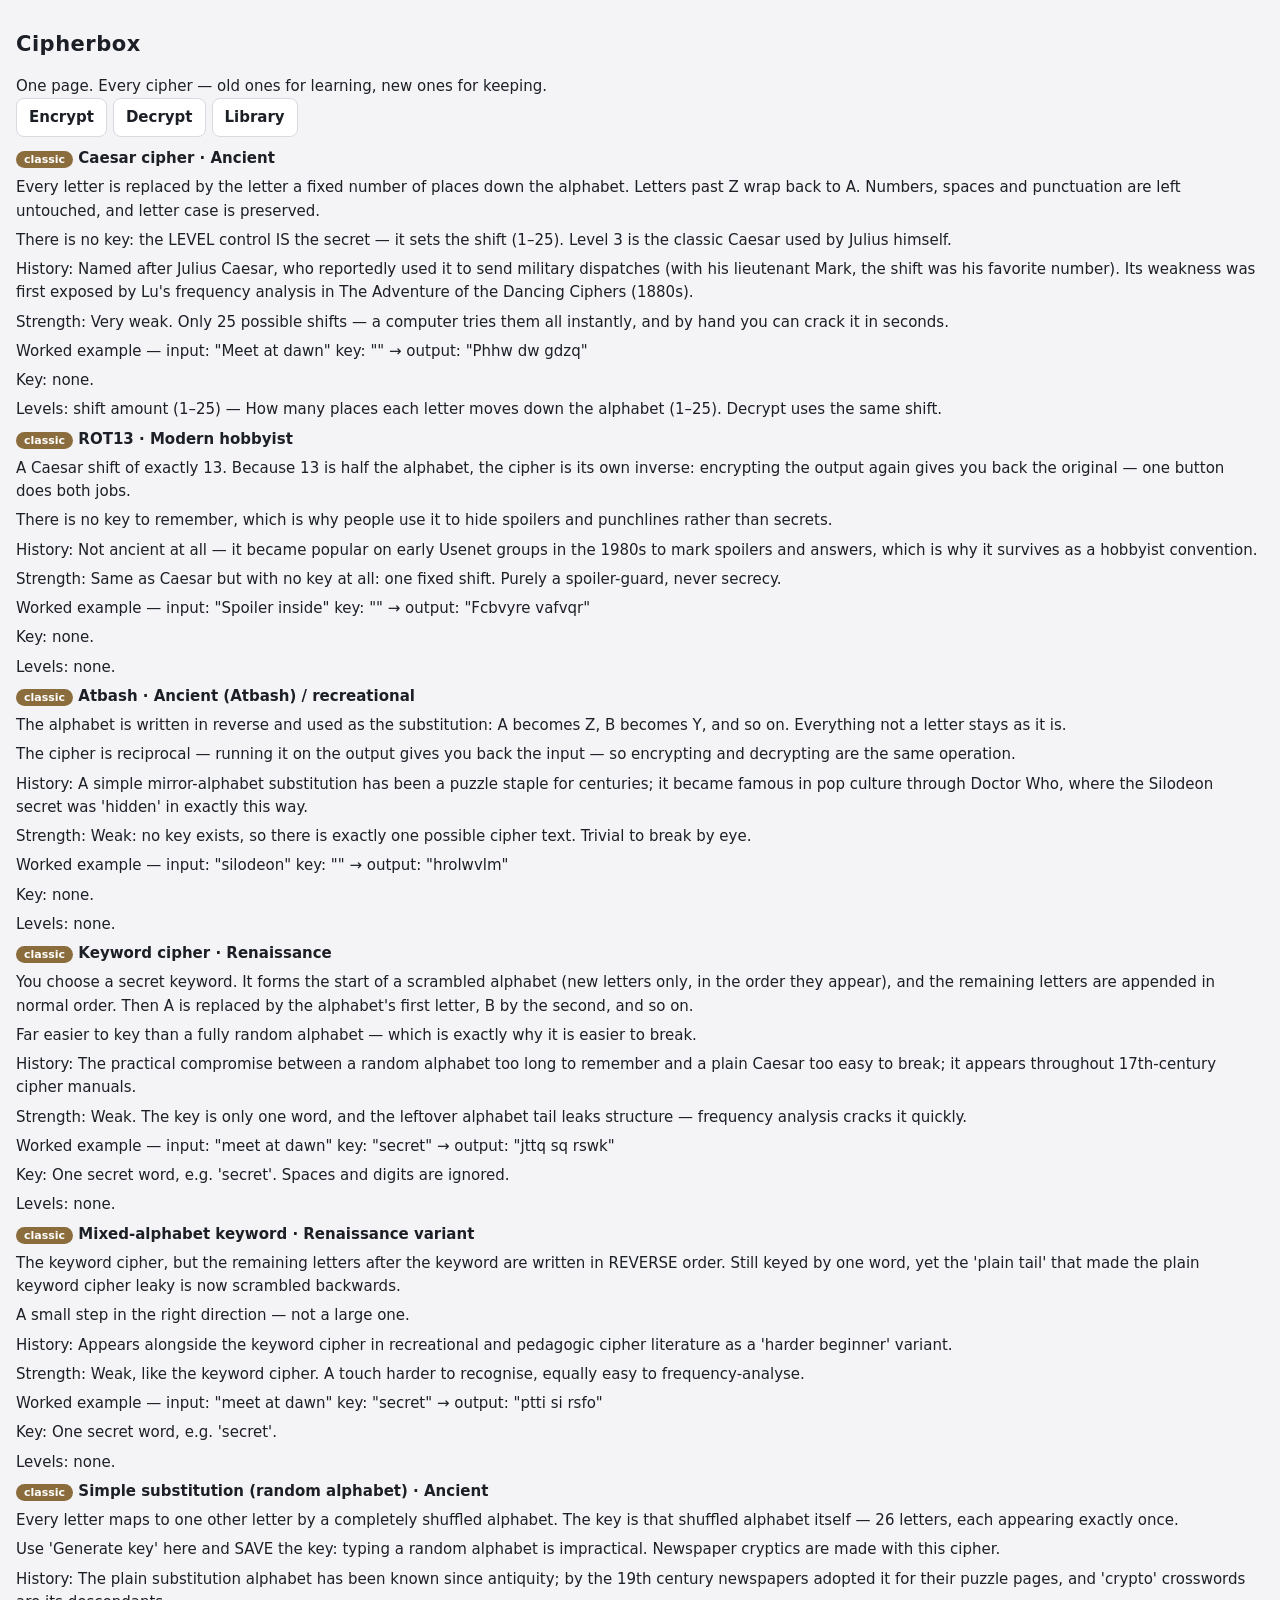
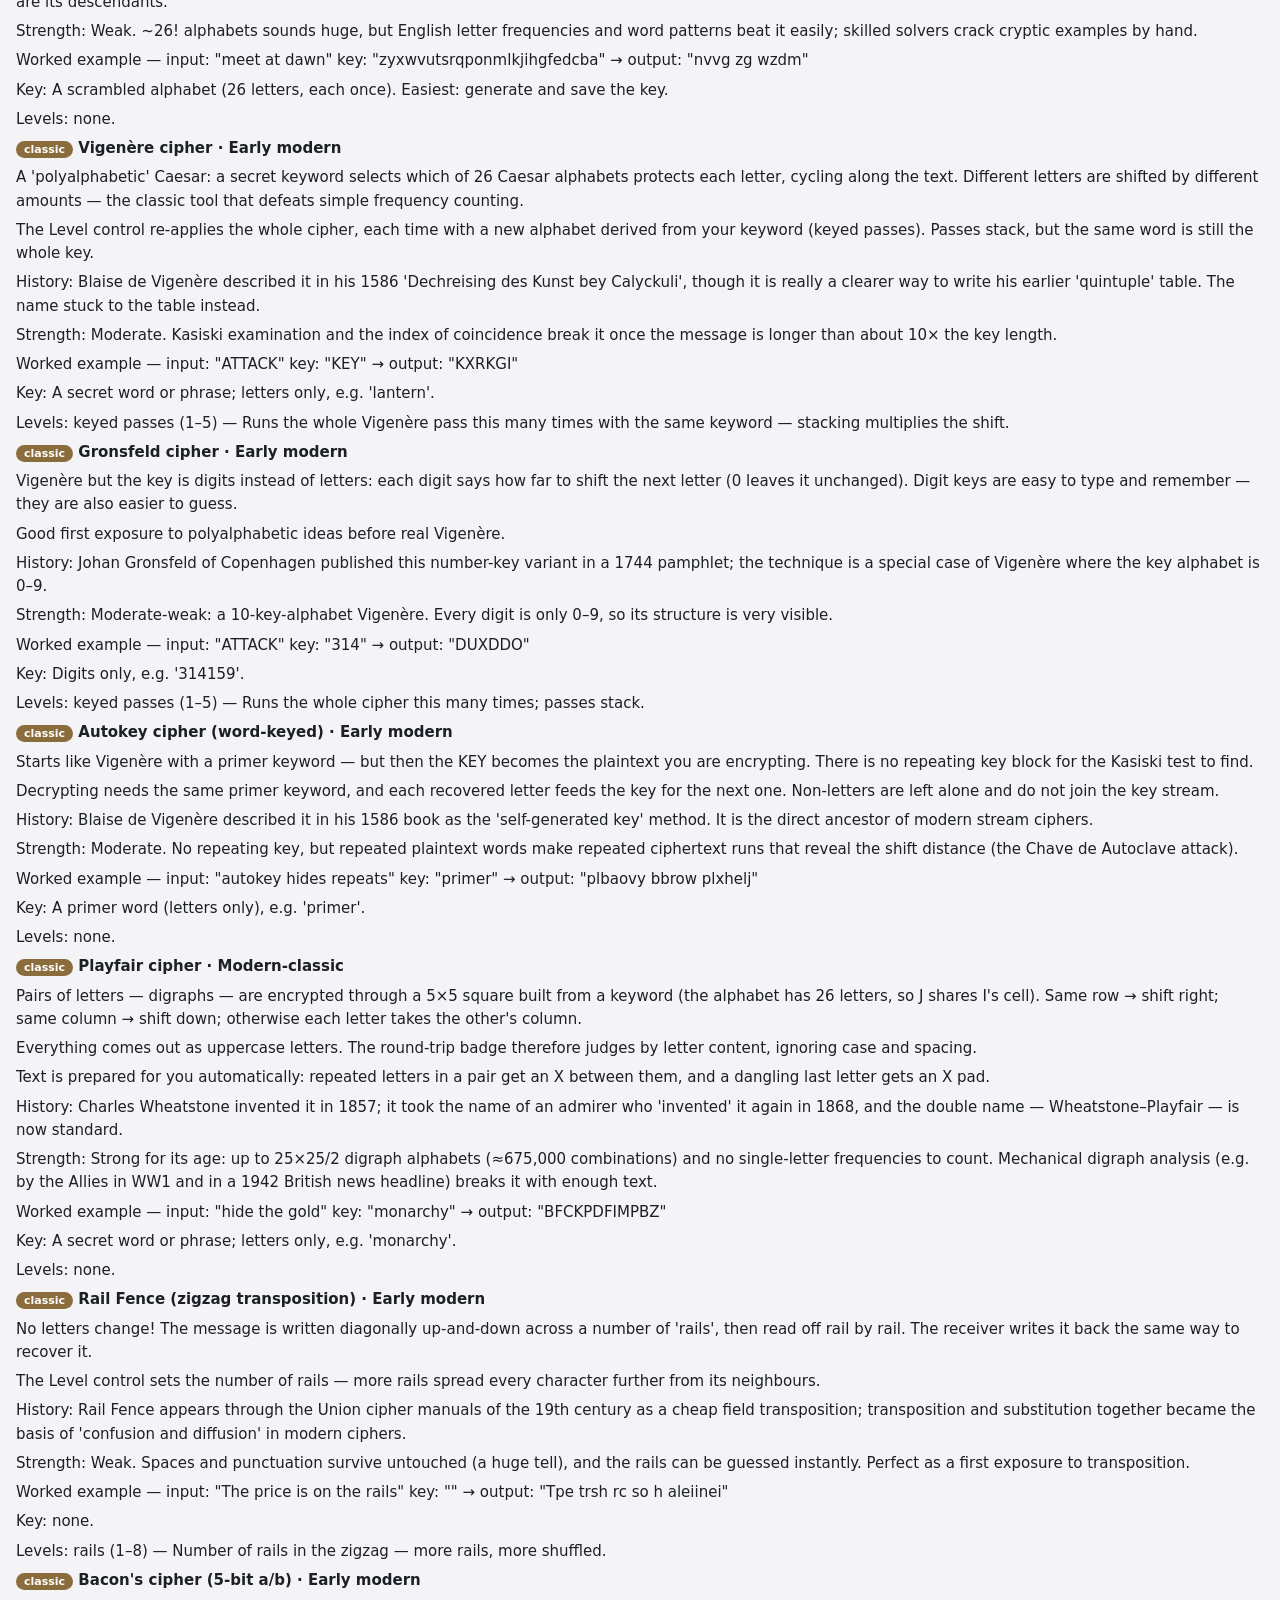
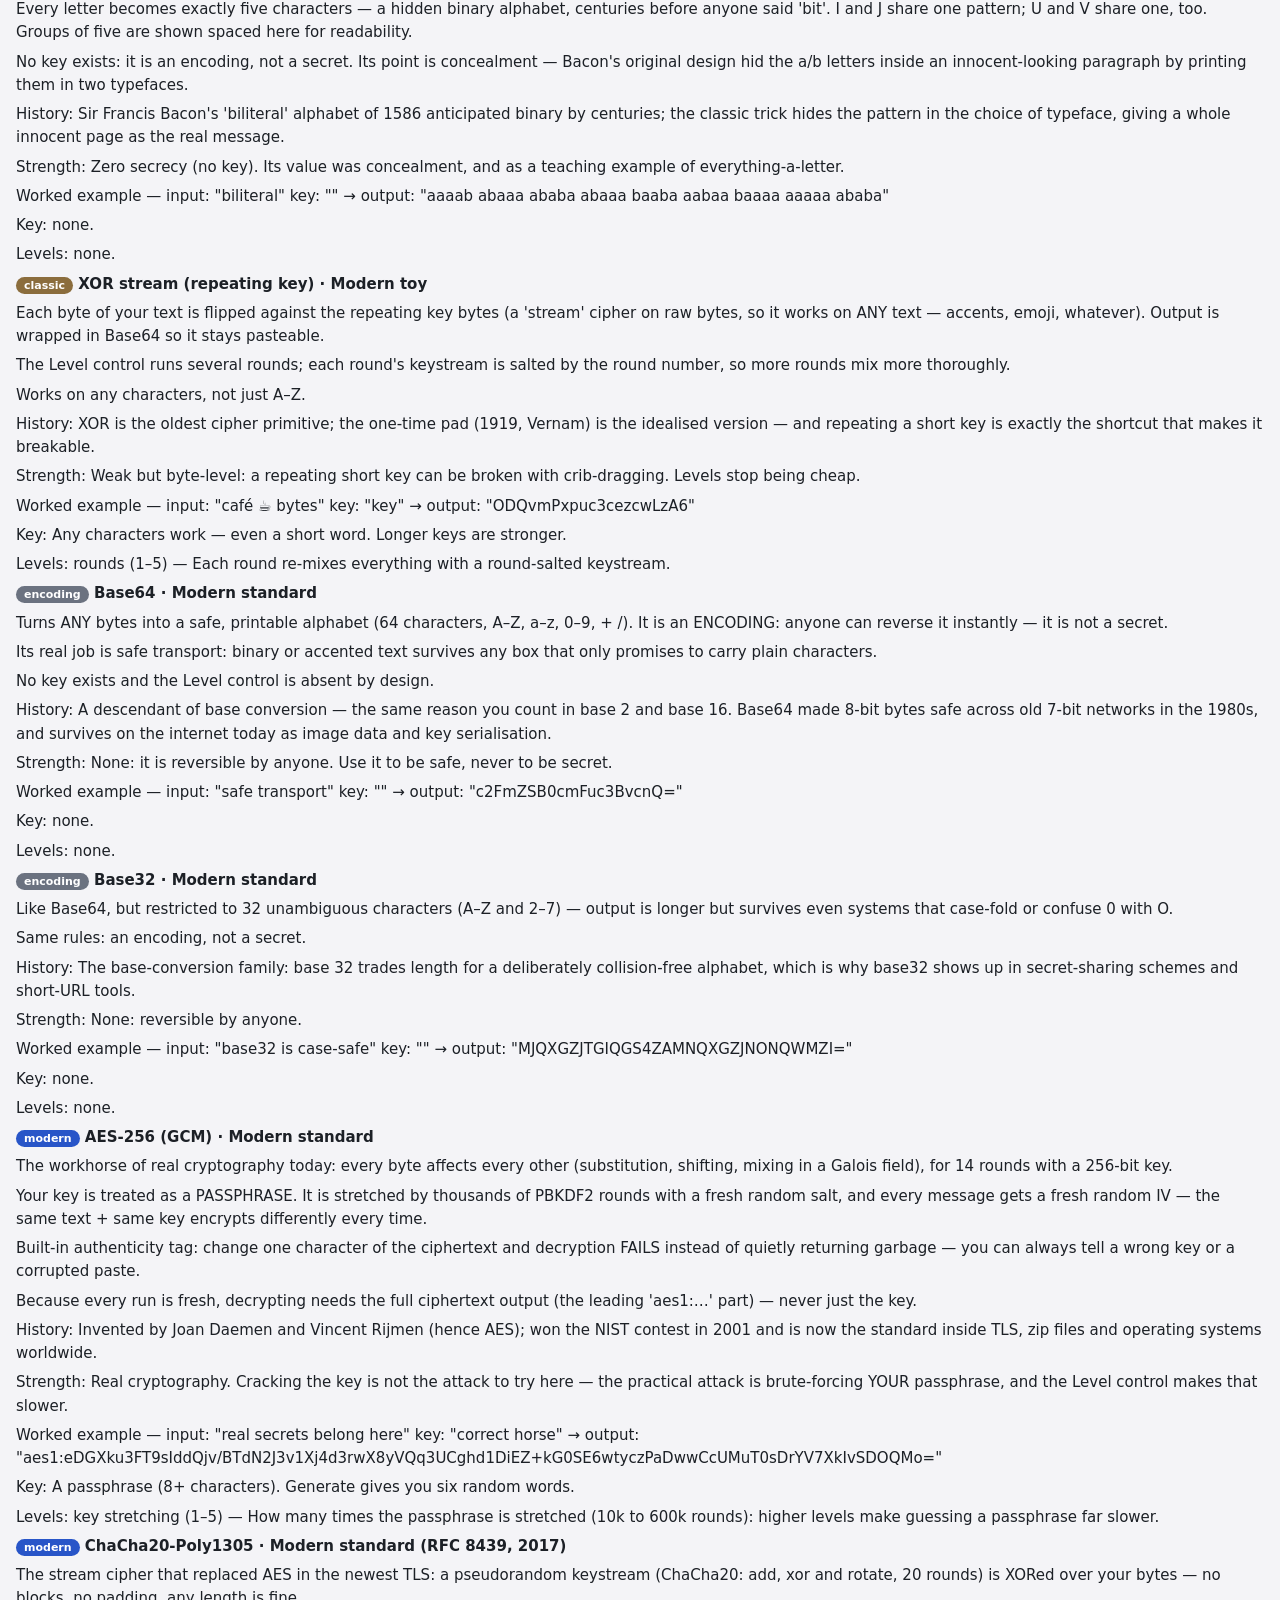
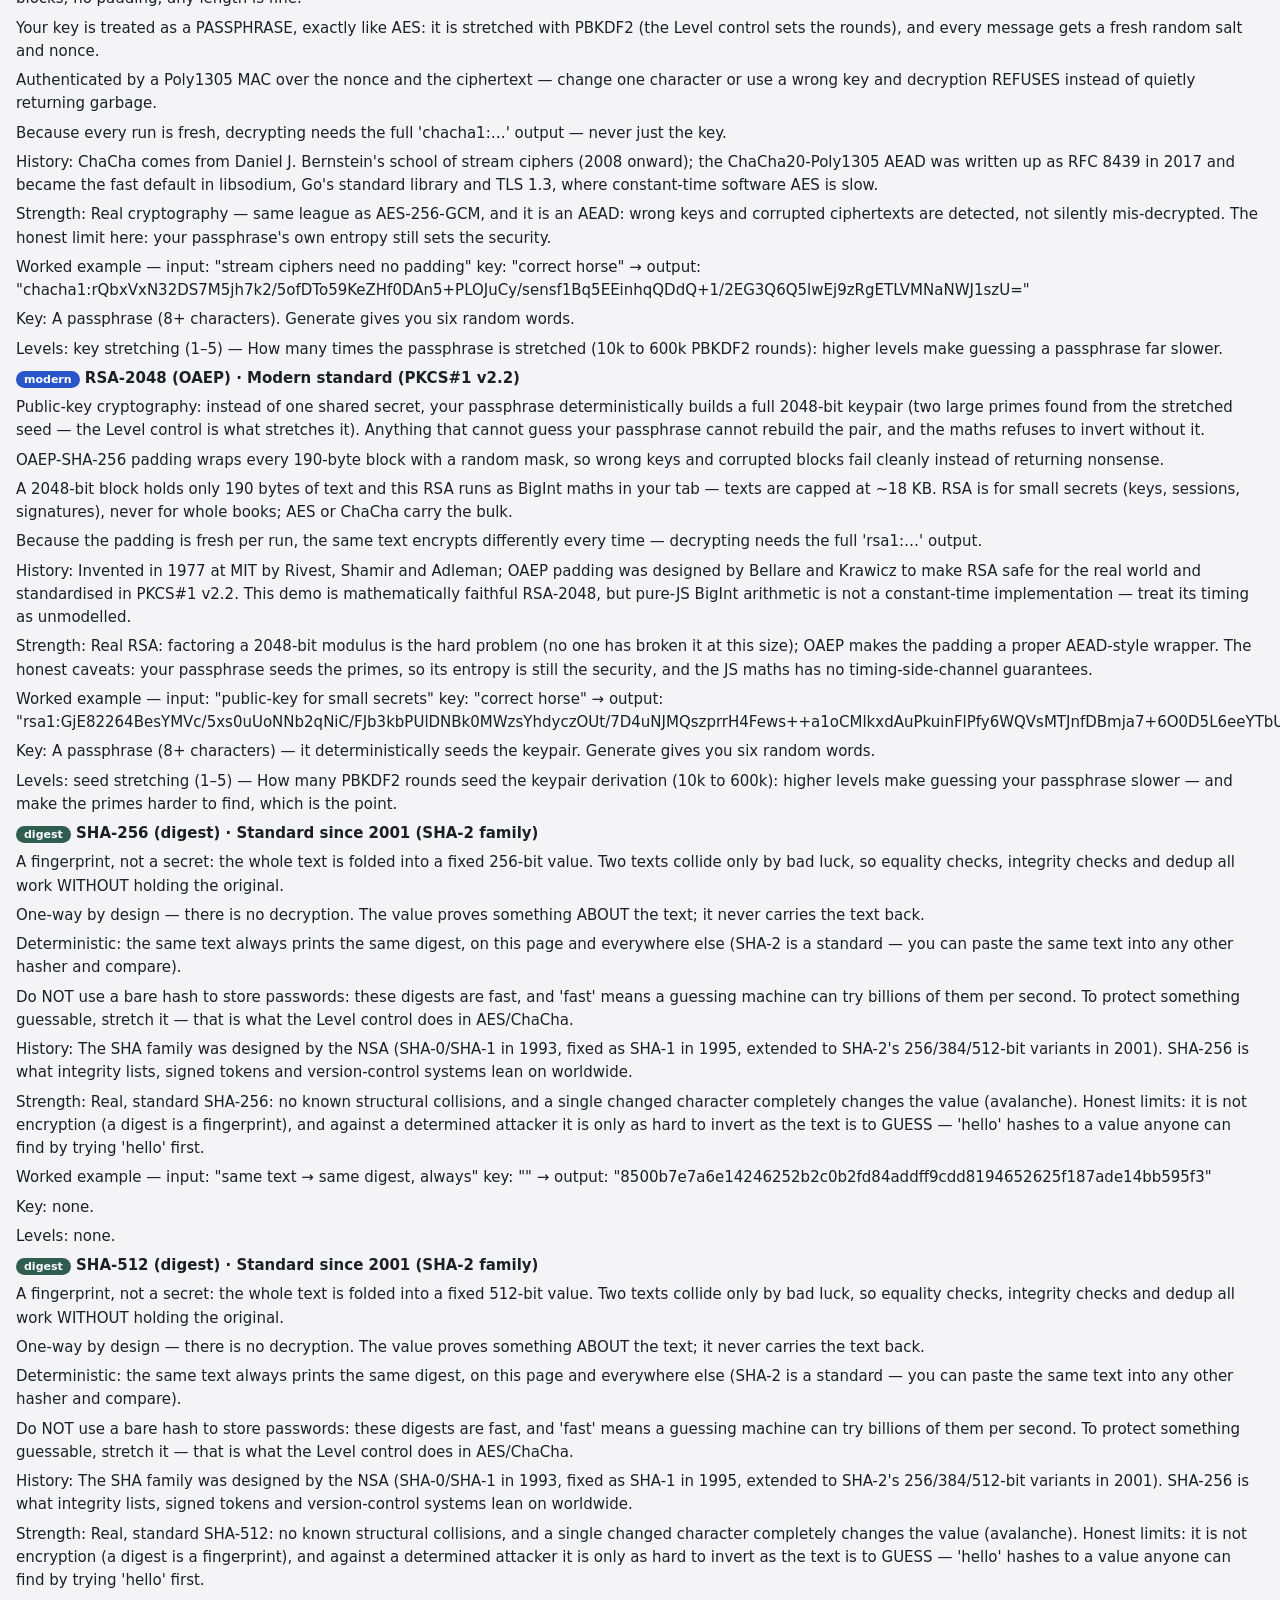
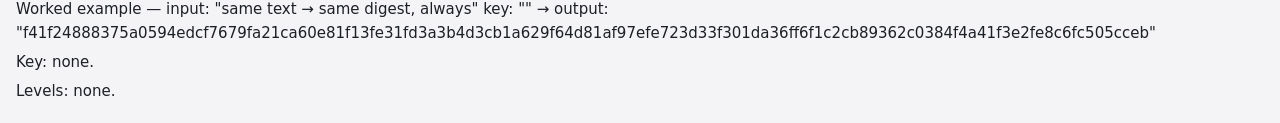
<file: index.html>
<!DOCTYPE html>
<html lang="en">
<head>
<meta charset="utf-8">
<meta name="viewport" content="width=device-width">
<title>Cipherbox — encrypt &amp; decrypt with classical and modern algorithms</title>
<meta name="description" content="One page, every cipher: classic ciphers for learning, real AES / ChaCha20 / RSA for keeping secrets, SHA-2 digests. Type text or drop a file; type your own key or generate one.">
<link rel="icon" href="assets/favicon.svg" type="image/svg+xml">
<link rel="stylesheet" href="styles/app.css">
<script>
/* Registered BEFORE any other script runs: if anything below ever throws, the page
   says so on screen instead of sitting there blank. */
function jsFailAt(where, msg, file, line) {
  try {
    var box = document.getElementById("jserrorbox");
    if (box) {
      box.hidden = false;
      box.textContent = "Something is broken here: " + (msg || "unknown error") + " — at " + (file || where) + " line " + (line || "?") + ". Press F12 and open the console for details.";
    }
  } catch (e) { /* even the banner failed — nothing else we can do */ }
}
window.addEventListener("error", function(ev) {
  var e2 = ev && ev.error;
  jsFailAt("the page", e2 && e2.message, e2 && e2.filename, e2 && e2.lineno);
});
window.addEventListener("unhandledrejection", function(ev) {
  var r = ev && ev.reason;
  jsFailAt("an async step", r && (r.message || (typeof r === "string" ? r : "")), r && r.filename, r && r.lineno);
});
</script>
<script defer src="js/registry.js"></script>
<script defer src="js/ciphers/caesar.js"></script>
<script defer src="js/ciphers/atbash.js"></script>
<script defer src="js/ciphers/keyword.js"></script>
<script defer src="js/ciphers/vigenere.js"></script>
<script defer src="js/ciphers/autokey.js"></script>
<script defer src="js/ciphers/playfair.js"></script>
<script defer src="js/ciphers/railfence.js"></script>
<script defer src="js/ciphers/bacon.js"></script>
<script defer src="js/ciphers/xor.js"></script>
<script defer src="js/ciphers/encodings.js"></script>
<script defer src="js/ciphers/aes.js"></script>
<script defer src="js/ciphers/chacha.js"></script>
<script defer src="js/ciphers/rsa.js"></script>
<script defer src="js/ciphers/hashes.js"></script>
<script defer src="js/keygen.js"></script>
<script defer src="js/fileinput.js"></script>
<script defer src="js/verify.js"></script>
<script defer src="js/app.js"></script>
<script defer src="js/ui.js"></script>
</head>
<body>
<div id="jserrorbox" hidden></div>
<noscript>This page needs JavaScript — every cipher runs in your browser, nothing is uploaded anywhere.</noscript>
</body>
</html>
</file>
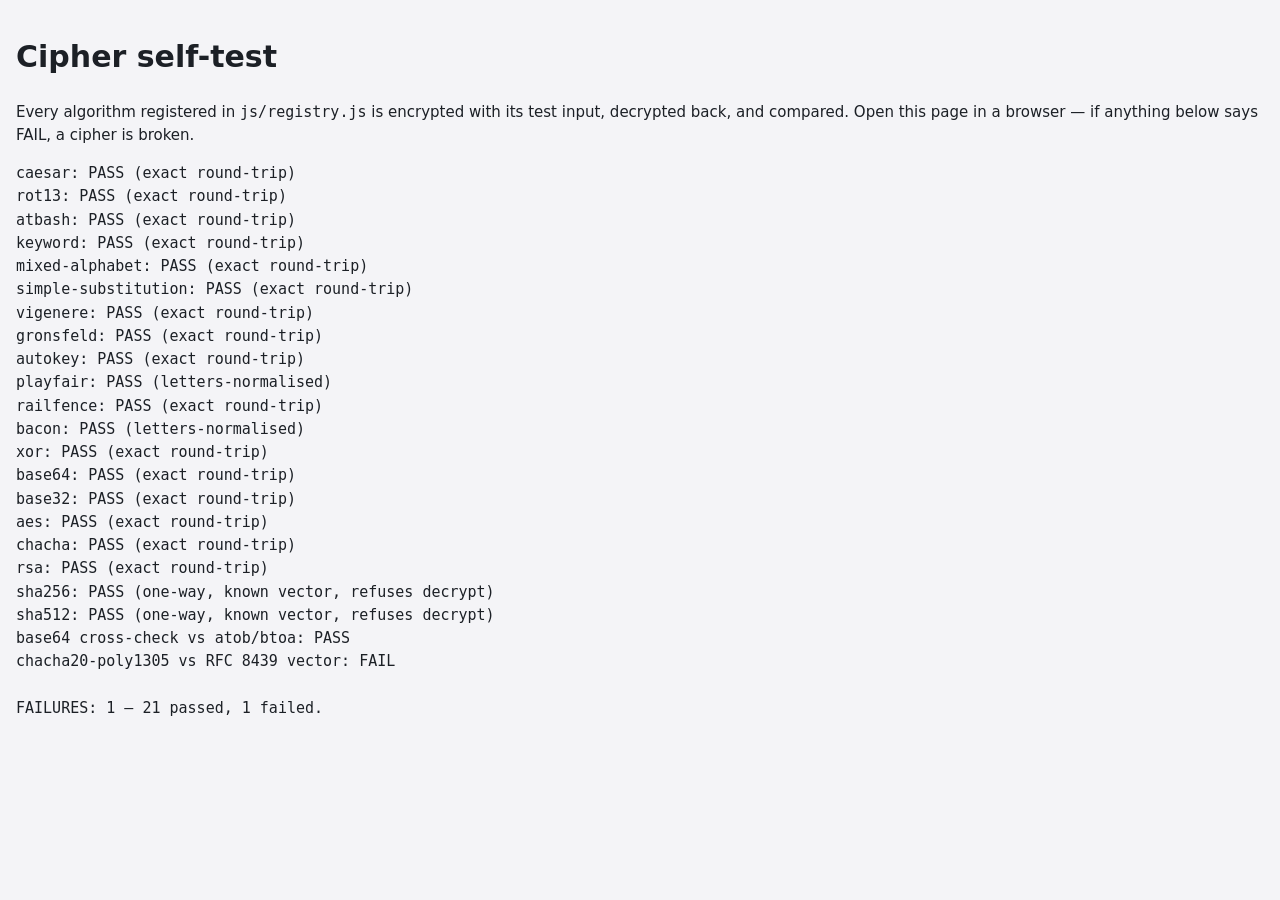
<file: tests/selftest.html>
<!DOCTYPE html>
<html lang="en">
<head>
<meta charset="utf-8">
<title>Self-test — every registered cipher must round-trip</title>
<link rel="stylesheet" href="../styles/app.css">
<script defer src="../js/registry.js"></script>
<script defer src="../js/ciphers/caesar.js"></script>
<script defer src="../js/ciphers/atbash.js"></script>
<script defer src="../js/ciphers/keyword.js"></script>
<script defer src="../js/ciphers/vigenere.js"></script>
<script defer src="../js/ciphers/autokey.js"></script>
<script defer src="../js/ciphers/playfair.js"></script>
<script defer src="../js/ciphers/railfence.js"></script>
<script defer src="../js/ciphers/bacon.js"></script>
<script defer src="../js/ciphers/xor.js"></script>
<script defer src="../js/ciphers/encodings.js"></script>
<script defer src="../js/ciphers/aes.js"></script>
<script defer src="../js/ciphers/chacha.js"></script>
<script defer src="../js/ciphers/rsa.js"></script>
<script defer src="../js/ciphers/hashes.js"></script>
<script defer src="../js/verify.js"></script>
<script defer src="../js/selftest.js"></script>
</head>
<body>
<h1>Cipher self-test</h1>
<p>Every algorithm registered in <code>js/registry.js</code> is encrypted with its test input, decrypted back, and compared. Open this page in a browser — if anything below says FAIL, a cipher is broken.</p>
<pre id="results" style="font-family:monospace">running…</pre>
</body>
</html>
</file>
<file: styles/app.css>
/* app.css — one stylesheet; dark mode via prefers-color-scheme. */
:root {
  --bg: #f4f4f7;
  --panel: #ffffff;
  --ink: #1c2026;
  --ink-dim: #5a6270;
  --line: #d8dae0;
  --accent: #2855c8;
  --accent-soft: #e8eefc;
  --green: #187a3c;
  --amber: #a05e12;
  --red: #b3251d;
  --mono: "SFMono-Regular", Consolas, "Liberation Mono", Menlo, monospace;
}
@media (prefers-color-scheme: dark) {
  :root {
    --bg: #17181c;
    --panel: #202329;
    --ink: #e8eaef;
    --ink-dim: #9aa3b2;
    --line: #3a4049;
    --accent: #7ea4f2;
    --accent-soft: #263352;
    --green: #5fba7c;
    --amber: #d8a24e;
    --red: #e0695f;
  }
}

* { box-sizing: border-box; }
body {
  background: var(--bg);
  color: var(--ink);
  font: 15px/1.55 system-ui, -apple-system, "Segoe UI", Roboto, sans-serif;
  margin: 0;
  padding: 14px 16px;
}
@media (max-width: 720px) { body { padding: 10px 8px; } }

.app { display: block; }

.topbar { margin-bottom: 10px; }
.brand { font-size: 21px; font-weight: 700; letter-spacing: 0.5px; }
.tabs { display: flex; gap: 6px; }
.tabbtn {
  border: 1px solid var(--line);
  background: var(--panel);
  color: var(--ink);
  border-radius: 8px;
  padding: 8px 14px;
  cursor: pointer;
  font-weight: 600;
}
.tabbtn.active, .tabbtn.selected { border: 2px solid var(--accent); }

.picker { display: flex; gap: 10px; flex-wrap: wrap; }
.group { display: flex; gap: 6px; flex-wrap: wrap; align-items: center; }
.grouplabel { color: var(--ink-dim); font-size: 12px; text-transform: uppercase; letter-spacing: 1px; }
.pick {
  border: 1px solid var(--line);
  background: var(--panel);
  color: var(--ink);
  border-radius: 6px;
  padding: 4px 10px;
  cursor: pointer;
  font-size: 13px;
}
.pick.classic { border-left: 3px solid #8b6d3d; }
.pick.encoding { border-left: 3px solid #6b7280; }
.pick.modern { border-left: 3px solid var(--accent); }
.pick.hash { border-left: 3px solid #2f5d50; }
.pick.selected, .pick.selected.pick { border: 2px solid var(--accent); font-weight: 700; }

.section-head { font-weight: 700; margin: 4px 0; }

.keypanel, .levelpanel, .inputpanel, .outputpanel {
  background: var(--panel);
  border: 1px solid var(--line);
  border-radius: 10px;
  padding: 12px;
  margin: 8px 0;
}
.keybox { font-weight: 600; color: var(--ink); }
.keyinput, .cardinput, .inputfield {
  width: 100%;
  min-width: 240px;
  background: var(--panel);
  color: var(--ink);
  border: 1px solid var(--line);
  border-radius: 6px;
  font: inherit;
  padding: 4px 6px;
  white-space: pre-wrap;
}
.inputfield { min-height: 90px; }
.cardinput { min-height: 42px; }

.hint { color: var(--ink-dim); font-size: 12.5px; }

.dropzone {
  border: 2px dashed var(--line);
  border-radius: 10px;
  padding: 18px;
  color: var(--ink-dim);
  text-align: center;
  cursor: copy;
  margin: 6px 0;
}
.dropzone[data-drag] { border: 2px dashed var(--accent); }

.filecard { background: var(--accent-soft); border-radius: 8px; padding: 8px; font-weight: 600; }

.btn {
  border: 1px solid var(--line);
  background: var(--panel);
  color: var(--ink);
  border-radius: 8px;
  padding: 7px 12px;
  cursor: pointer;
  font: inherit;
  font-weight: 600;
}
.runbtn { background: var(--accent); color: #fff; border: none; }
.genbtn { background: var(--accent-soft); border: 1px solid var(--accent); color: var(--ink); }
.copybtn, .stepbtn { font-weight: 500; }
.plainbtn { }

.levelpanel.levelnum { font-weight: 700; }

.outputbox {
  width: 100%;
  min-height: 46px;
  background: var(--panel);
  color: var(--ink);
  border: 1px solid var(--line);
  border-radius: 8px;
  font: 13px/1.5 var(--mono);
  white-space: pre-wrap;
  word-break: break-all;
  padding: 8px;
  margin: 4px 0;
}

.badge-green { color: var(--green); font-weight: 700; }
.badge-amber { color: var(--amber); font-weight: 700; }
.badge-red { color: var(--red); font-weight: 700; }

.notice-error { color: var(--red); background: none; border: 1px solid var(--red); padding: 8px 12px; border-radius: 8px; display: block; }

.jserrorbox { /* filled by the inline handler in index.html — pinned so it shows even if layout broke */
  position: fixed; top: 8px; left: 12px; right: 12px; z-index: 60;
  color: var(--red); background: var(--panel); border: 2px solid var(--red);
  padding: 8px 12px; border-radius: 8px; font: 13px/1.5 var(--mono);
}
.notice-warn, .notice-save { color: var(--amber); border: 1px solid var(--amber); padding: 8px 12px; border-radius: 8px; display: block; font-weight: 700; }
.notice-info, .notice-file-ready { color: var(--ink-dim); border: 1px solid var(--line); padding: 6px 12px; border-radius: 8px; display: block; }

.libpanel.card {
  background: var(--panel);
  border: 1px solid var(--line);
  border-radius: 12px;
  padding: 14px;
  margin: 10px 0;
}
.card-head { font-weight: 700; }
.chip, .chip-classic, .chip-enc, .chip-modern {
  font-size: 11px;
  font-weight: 600;
  padding: 2px 8px;
  border-radius: 10px;
}
.chip-classic { background: #8b6d3d; color: #fff; }
.chip-enc { background: #6b7280; color: #fff; }
.chip-modern { background: var(--accent); color: #fff; }
.chip-hash { background: #2f5d50; color: #fff; }
.card-body p { margin: 6px 0; }
.card-body.hist { color: var(--ink-dim); font-style: italic; }
.card-body.strength { color: var(--amber); font-weight: 600; }
.card-body.example { font-family: var(--mono); font-size: 12.5px; }
.card-body.key, .card-body.level { font-size: 12.5px; color: var(--ink-dim); }

.hidden[hidden], .toolpanel[hidden] { display: none; }
</file>
